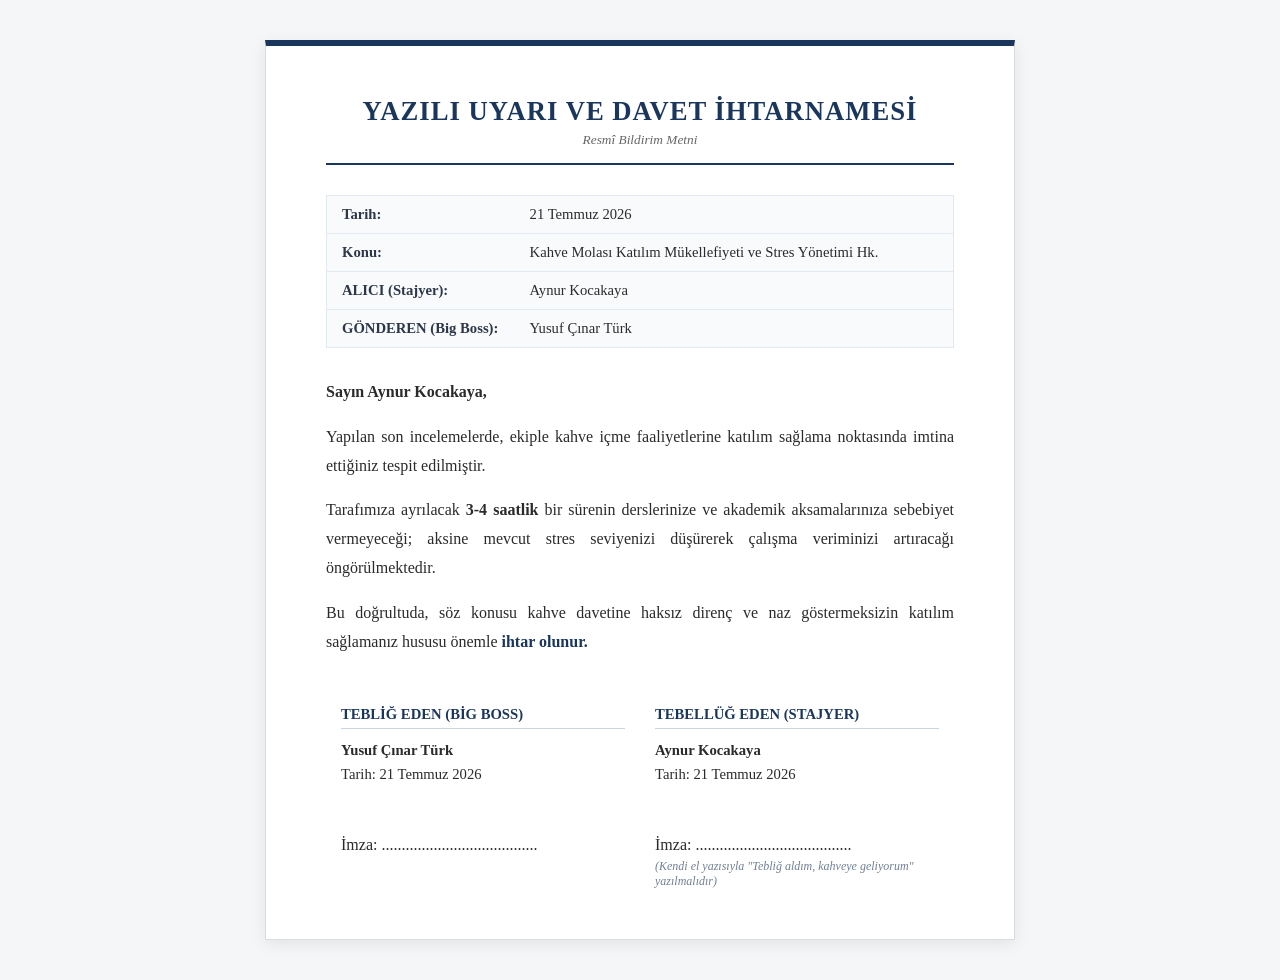
<file: aynurkckihtar.html>
<!DOCTYPE html>
<html lang="tr">
<head>
    <meta charset="UTF-8">
    <meta name="viewport" content="width=device-width, initial-scale=1.0">
    <title>Yazılı Uyarı ve Davet İhtarnamesi</title>
    <style>
        body {
            font-family: 'Times New Roman', Times, serif;
            background-color: #f4f6f8;
            margin: 0;
            padding: 40px 20px;
            color: #2b2b2b;
        }
        .document-card {
            max-width: 750px;
            margin: 0 auto;
            background: #ffffff;
            border: 1px solid #dcdcdc;
            box-shadow: 0 4px 15px rgba(0, 0, 0, 0.08);
            padding: 50px 60px;
            box-sizing: border-box;
            border-top: 6px solid #1a365d;
        }
        .header {
            text-align: center;
            border-bottom: 2px solid #1a365d;
            padding-bottom: 15px;
            margin-bottom: 30px;
        }
        .header h1 {
            font-size: 20pt;
            letter-spacing: 1px;
            color: #1a365d;
            margin: 0 0 5px 0;
            text-transform: uppercase;
        }
        .header p {
            font-size: 10pt;
            color: #666;
            margin: 0;
            font-style: italic;
        }
        .meta-table {
            width: 100%;
            border-collapse: collapse;
            margin-bottom: 30px;
            background-color: #f8fafc;
            border: 1px solid #e2e8f0;
        }
        .meta-table td {
            padding: 10px 15px;
            font-size: 11pt;
            border-bottom: 1px solid #e2e8f0;
        }
        .meta-table td.label {
            font-weight: bold;
            width: 30%;
            color: #2d3748;
        }
        .content {
            font-size: 12pt;
            line-height: 1.8;
            text-align: justify;
            margin-bottom: 40px;
        }
        .content p {
            margin-bottom: 15px;
        }
        .warning-text {
            font-weight: bold;
            color: #1a365d;
        }
        .signature-section {
            width: 100%;
            margin-top: 50px;
            border-collapse: collapse;
        }
        .signature-box {
            width: 50%;
            vertical-align: top;
            padding: 0 15px;
        }
        .signature-title {
            font-weight: bold;
            font-size: 11pt;
            color: #1a365d;
            text-transform: uppercase;
            border-bottom: 1px solid #cbd5e0;
            padding-bottom: 5px;
            margin-bottom: 10px;
        }
        .signature-details {
            font-size: 11pt;
            line-height: 1.6;
        }
        .signature-space {
            height: 50px;
        }
        .note {
            font-size: 9pt;
            color: #718096;
            font-style: italic;
            margin-top: 5px;
        }
    </style>
</head>
<body>
    <div class="document-card">
        <div class="header">
            <h1>Yazılı Uyarı ve Davet İhtarnamesi</h1>
            <p>Resmî Bildirim Metni</p>
        </div>

        <table class="meta-table">
            <tr>
                <td class="label">Tarih:</td>
                <td>21 Temmuz 2026</td>
            </tr>
            <tr>
                <td class="label">Konu:</td>
                <td>Kahve Molası Katılım Mükellefiyeti ve Stres Yönetimi Hk.</td>
            </tr>
            <tr>
                <td class="label">ALICI (Stajyer):</td>
                <td>Aynur Kocakaya</td>
            </tr>
            <tr>
                <td class="label">GÖNDEREN (Big Boss):</td>
                <td>Yusuf Çınar Türk</td>
            </tr>
        </table>

        <div class="content">
            <p><strong>Sayın Aynur Kocakaya,</strong></p>
            <p>Yapılan son incelemelerde, ekiple kahve içme faaliyetlerine katılım sağlama noktasında imtina ettiğiniz tespit edilmiştir.</p>
            <p>Tarafımıza ayrılacak <strong>3-4 saatlik</strong> bir sürenin derslerinize ve akademik aksamalarınıza sebebiyet vermeyeceği; aksine mevcut stres seviyenizi düşürerek çalışma veriminizi artıracağı öngörülmektedir.</p>
            <p>Bu doğrultuda, söz konusu kahve davetine haksız direnç ve naz göstermeksizin katılım sağlamanız hususu önemle <span class="warning-text">ihtar olunur.</span></p>
        </div>

        <table class="signature-section">
            <tr>
                <td class="signature-box">
                    <div class="signature-title">Tebliğ Eden (Big Boss)</div>
                    <div class="signature-details">
                        <strong>Yusuf Çınar Türk</strong><br>
                        Tarih: 21 Temmuz 2026
                    </div>
                    <div class="signature-space"></div>
                    <div>İmza: .......................................</div>
                </td>
                <td class="signature-box">
                    <div class="signature-title">Tebellüğ Eden (Stajyer)</div>
                    <div class="signature-details">
                        <strong>Aynur Kocakaya</strong><br>
                        Tarih: 21 Temmuz 2026
                    </div>
                    <div class="signature-space"></div>
                    <div>İmza: .......................................</div>
                    <div class="note">(Kendi el yazısıyla "Tebliğ aldım, kahveye geliyorum" yazılmalıdır)</div>
                </td>
            </tr>
        </table>
    </div>
</body>
</html>
</file>
